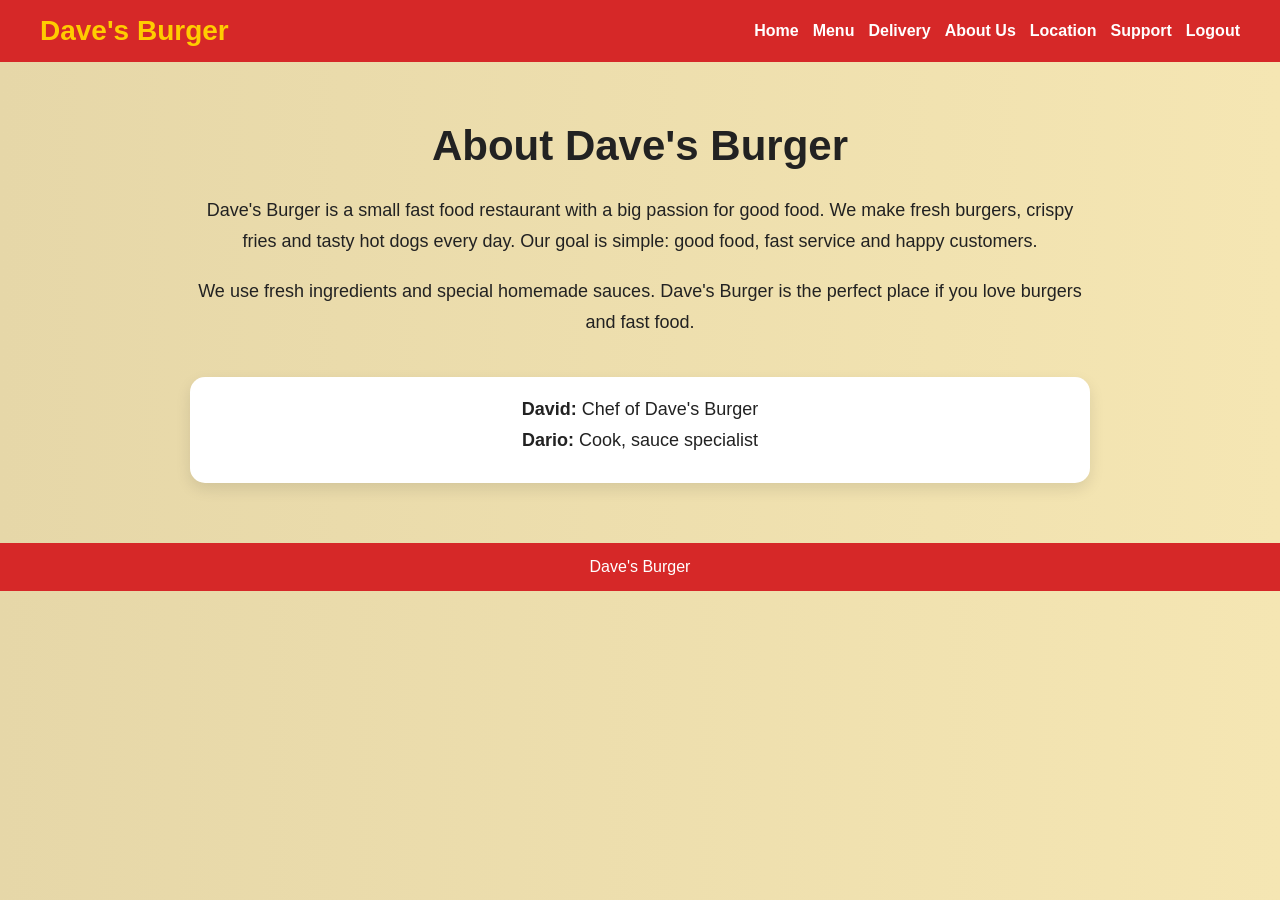
<file: about.html>
<!DOCTYPE html>
<html lang="en">
<head>
  <meta charset="UTF-8">
  <meta name="viewport" content="width=device-width, initial-scale=1.0">
  <title>About Us - Dave's Burger</title>
  <link rel="stylesheet" href="style.css">
</head>
<body>

  <header>
    <div class="navbar">
      <div class="logo"><a href="index.html">Dave's Burger</a></div>
      <nav class="nav-links">
        <a href="index.html">Home</a>
        <a href="menu.html">Menu</a>
        <a href="delivery.html">Delivery</a>
        <a href="about.html">About Us</a>
        <a href="location.html">Location</a>
        <a href="support.html">Support</a>
        <a href="login.html">Logout</a>
      </nav>
    </div>
  </header>

  <section class="about-section">
    <h1>About Dave's Burger</h1>

    <p class="about-text">
      Dave's Burger is a small fast food restaurant with a big passion for good food.
      We make fresh burgers, crispy fries and tasty hot dogs every day.
      Our goal is simple: good food, fast service and happy customers.
    </p>

    <p class="about-text">
      We use fresh ingredients and special homemade sauces.
      Dave's Burger is the perfect place if you love burgers and fast food.
    </p>

    <div class="team-box">
      <p><strong>David:</strong> Chef of Dave's Burger</p>
      <p><strong>Dario:</strong> Cook, sauce specialist</p>
    </div>
  </section>

  <footer>
    <p>Dave's Burger</p>
  </footer>

</body>
</html>
</file>
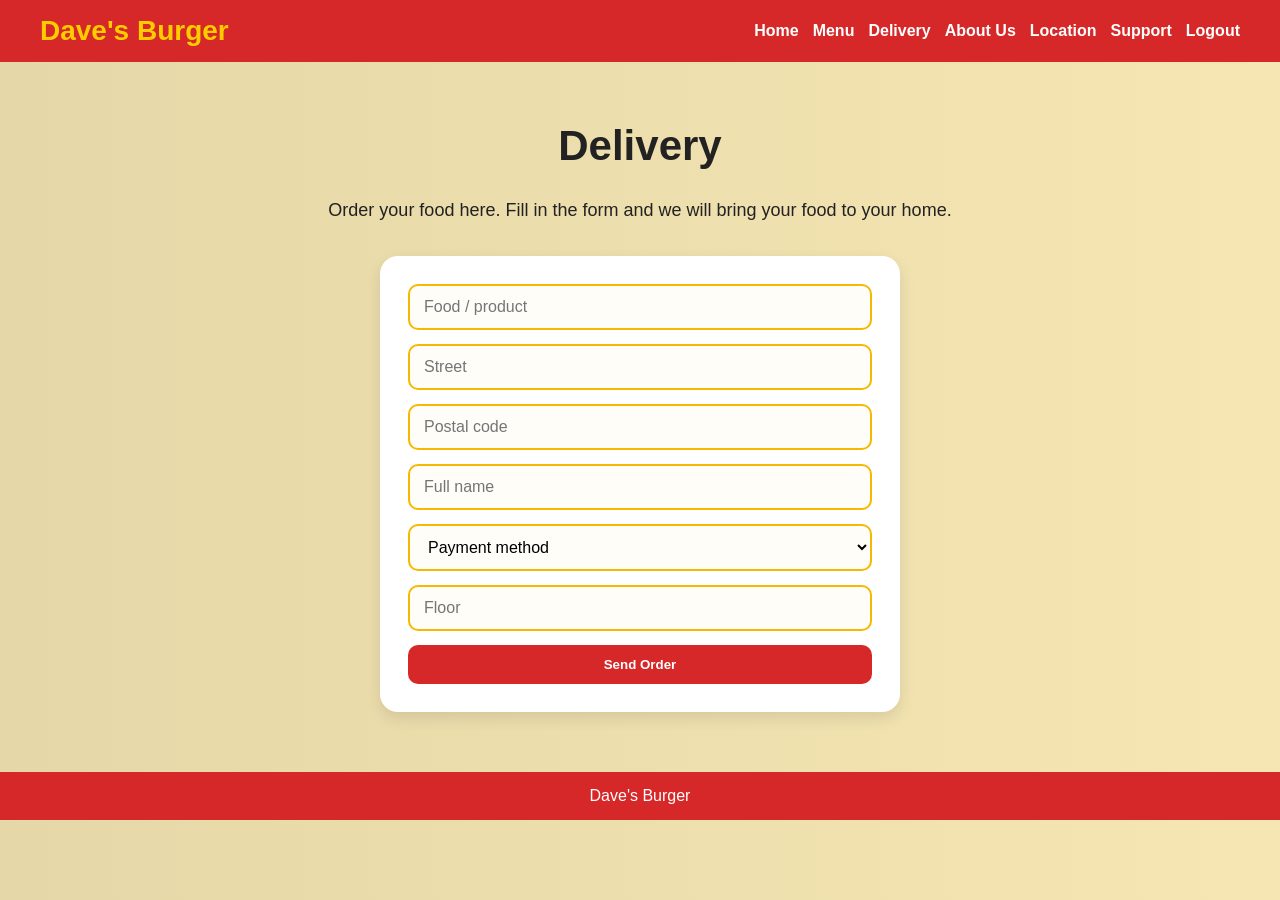
<file: delivery.html>
<!DOCTYPE html>
<html lang="en">
<head>
  <meta charset="UTF-8">
  <meta name="viewport" content="width=device-width, initial-scale=1.0">
  <title>Delivery - Dave's Burger</title>
  <link rel="stylesheet" href="style.css">
</head>
<body>

  <header>
    <div class="navbar">
      <div class="logo"><a href="index.html">Dave's Burger</a></div>
      <nav class="nav-links">
        <a href="index.html">Home</a>
        <a href="menu.html">Menu</a>
        <a href="delivery.html">Delivery</a>
        <a href="about.html">About Us</a>
        <a href="location.html">Location</a>
        <a href="support.html">Support</a>
        <a href="login.html">Logout</a>
      </nav>
    </div>
  </header>

  <section class="form-section">
    <h1>Delivery</h1>

    <p class="form-text">
      Order your food here.
      Fill in the form and we will bring your food to your home.
    </p>

    <div class="form-card">
      <form class="nice-form" action="index.html">
        <input type="text" placeholder="Food / product" required>
        <input type="text" placeholder="Street" required>
        <input type="text" placeholder="Postal code" required>
        <input type="text" placeholder="Full name" required>

        <select required>
          <option value="">Payment method</option>
          <option>Cash</option>
          <option>Card</option>
        </select>

        <input type="text" placeholder="Floor" required>
        <button type="submit">Send Order</button>
      </form>
    </div>
  </section>

  <footer>
    <p>Dave's Burger</p>
  </footer>

</body>
</html>
</file>
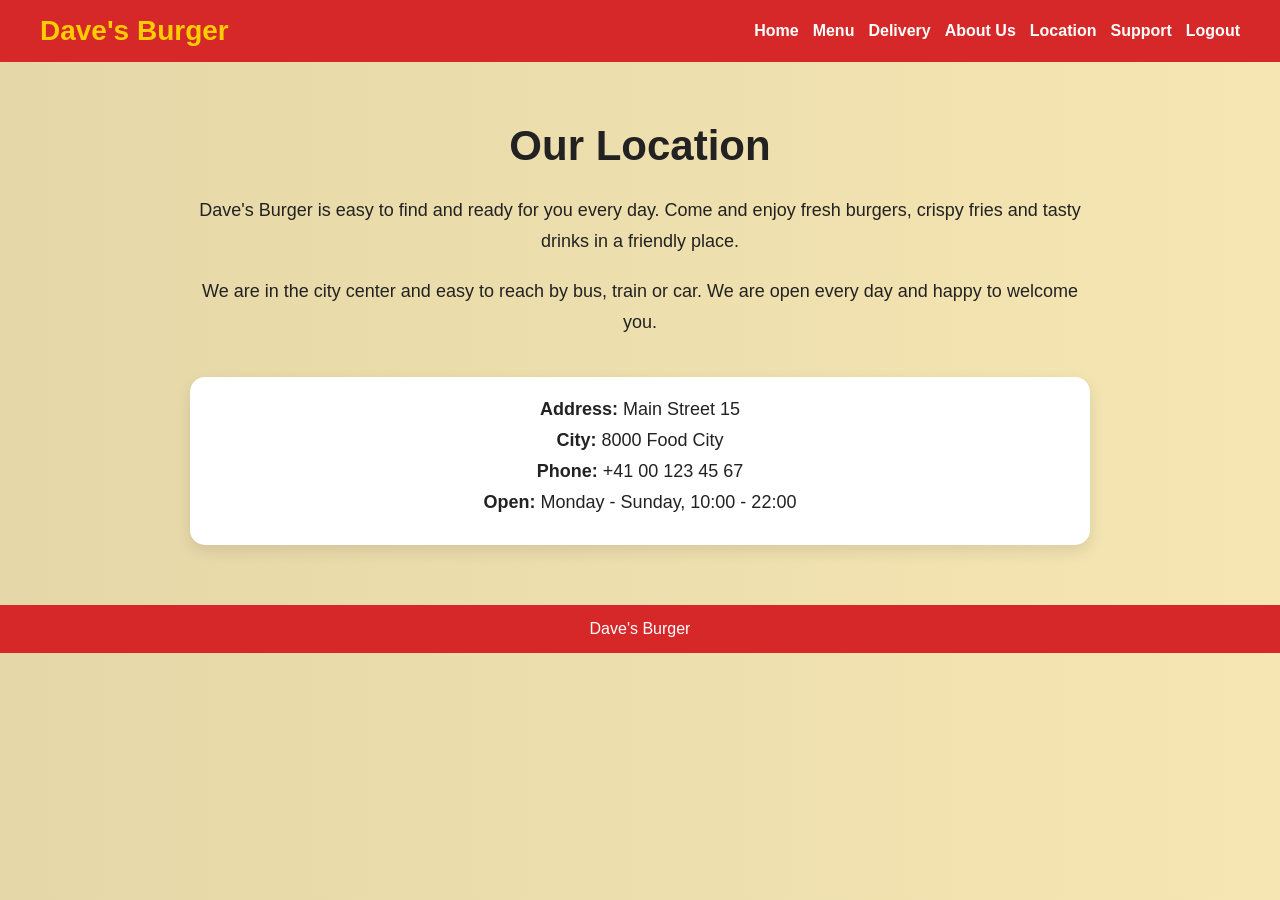
<file: location.html>
<!DOCTYPE html>
<html lang="en">
<head>
  <meta charset="UTF-8">
  <meta name="viewport" content="width=device-width, initial-scale=1.0">
  <title>Location - Dave's Burger</title>
  <link rel="stylesheet" href="style.css">
</head>
<body>

  <header>
    <div class="navbar">
      <div class="logo"><a href="index.html">Dave's Burger</a></div>
      <nav class="nav-links">
        <a href="index.html">Home</a>
        <a href="menu.html">Menu</a>
        <a href="delivery.html">Delivery</a>
        <a href="about.html">About Us</a>
        <a href="location.html">Location</a>
        <a href="support.html">Support</a>
        <a href="login.html">Logout</a>
      </nav>
    </div>
  </header>

  <section class="info-section">
    <h1>Our Location</h1>

    <p class="info-text">
      Dave's Burger is easy to find and ready for you every day.
      Come and enjoy fresh burgers, crispy fries and tasty drinks in a friendly place.
    </p>

    <p class="info-text">
      We are in the city center and easy to reach by bus, train or car.
      We are open every day and happy to welcome you.
    </p>

    <div class="info-box">
      <p><strong>Address:</strong> Main Street 15</p>
      <p><strong>City:</strong> 8000 Food City</p>
      <p><strong>Phone:</strong> +41 00 123 45 67</p>
      <p><strong>Open:</strong> Monday - Sunday, 10:00 - 22:00</p>
    </div>
  </section>

  <footer>
    <p>Dave's Burger</p>
  </footer>

</body>
</html>
</file>
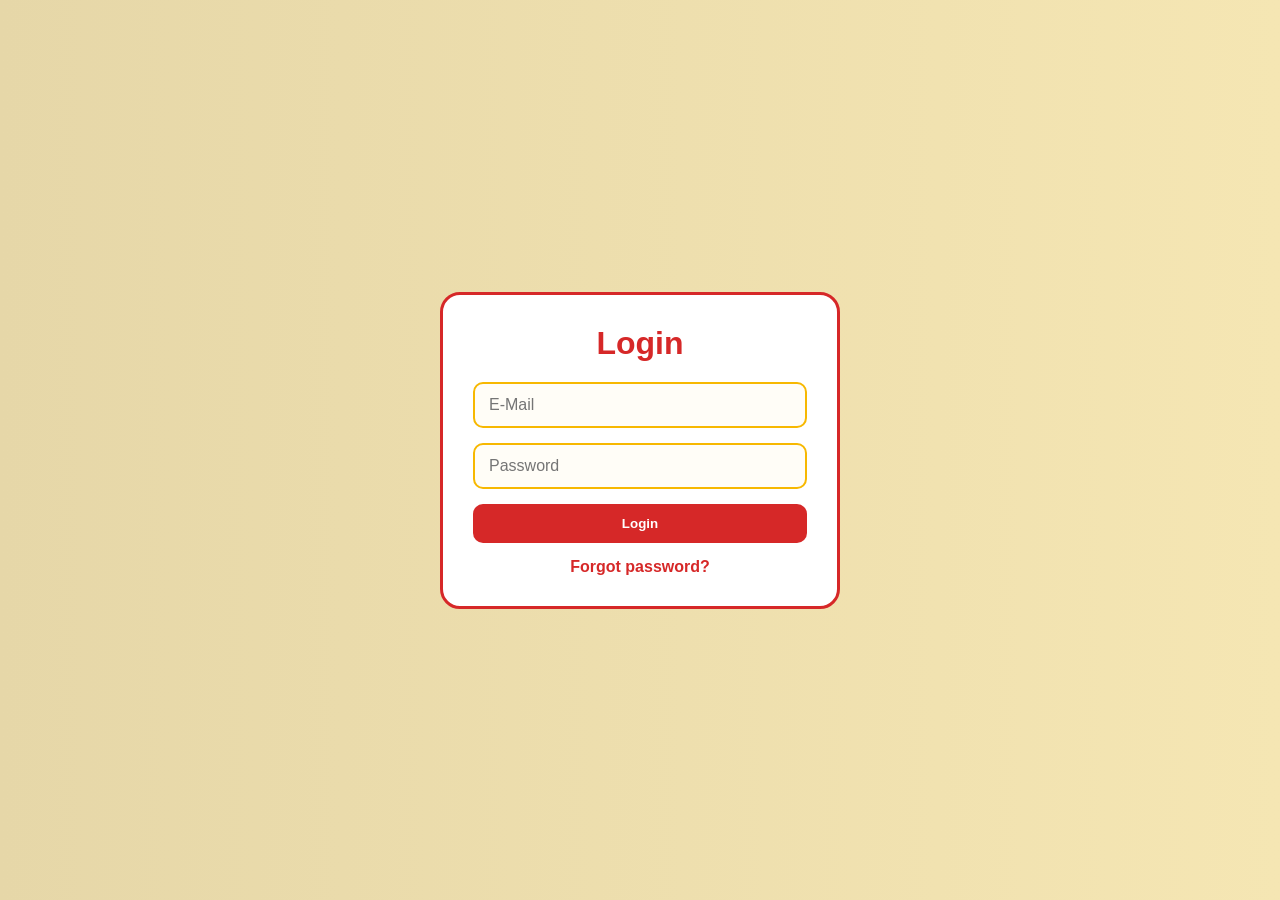
<file: login.html>
<!DOCTYPE html>
<html lang="en">
<head>
  <meta charset="UTF-8">
  <meta name="viewport" content="width=device-width, initial-scale=1.0">
  <title>Urban Bites - Login</title>
  <link rel="stylesheet" href="style.css">
</head>
<body class="center-page">

  <div class="login-box">
    <h1>Login</h1>

    <form action="index.html">
      <input type="email" placeholder="E-Mail" required>
      <input type="password" placeholder="Password" required>
      <button type="submit">Login</button>
    </form>

    <p class="small-link">
      <a href="password-forgot.html">Forgot password?</a>
    </p>
  </div>

</body>
</html>
</file>
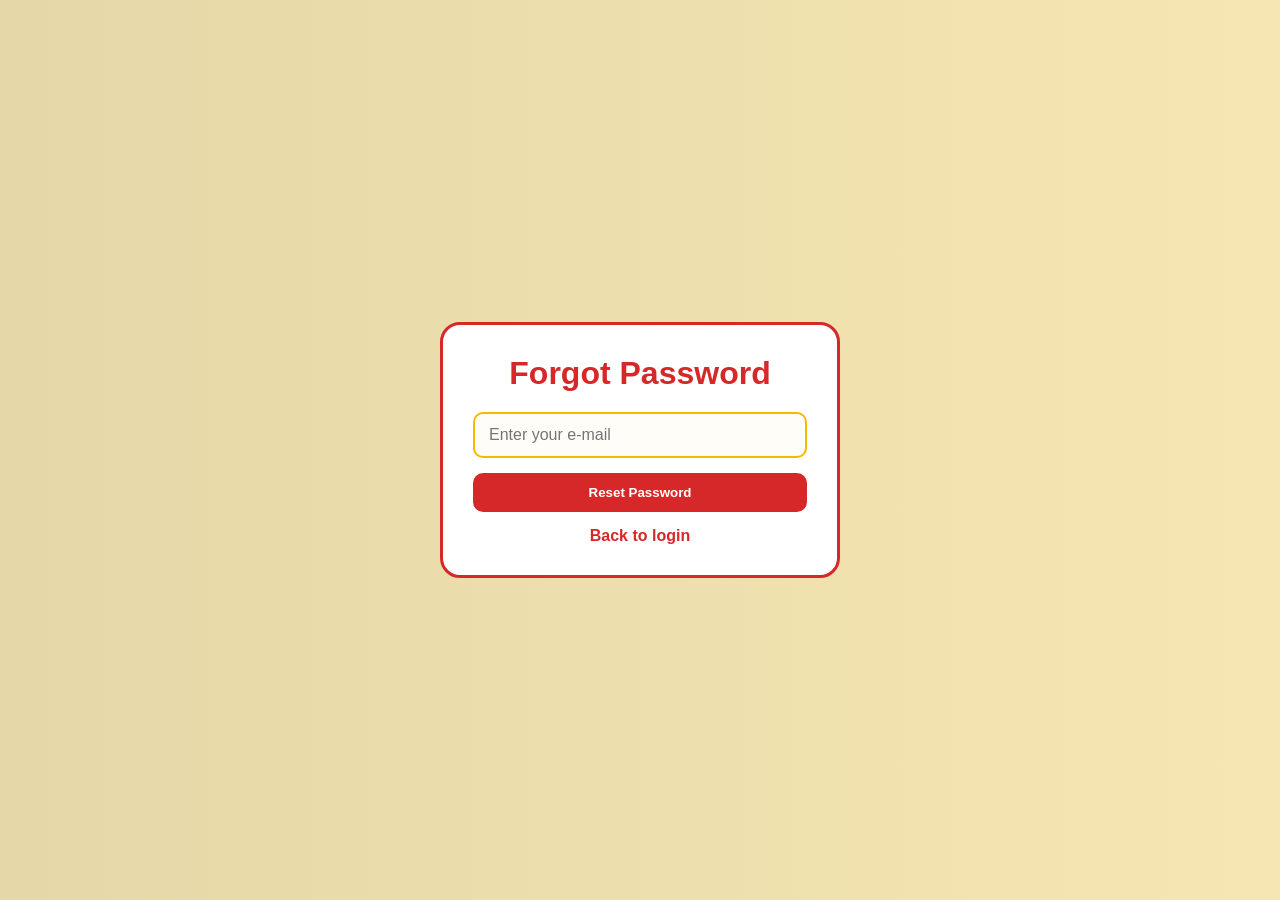
<file: password-forgot.html>
<!DOCTYPE html>
<html lang="en">
<head>
  <meta charset="UTF-8">
  <meta name="viewport" content="width=device-width, initial-scale=1.0">
  <title>Urban Bites - Forgot Password</title>
  <link rel="stylesheet" href="style.css">
</head>
<body class="center-page">

  <div class="login-box">
    <h1>Forgot Password</h1>

    <form action="login.html">
      <input type="email" placeholder="Enter your e-mail" required>
      <button type="submit">Reset Password</button>
    </form>

    <p class="small-link">
      <a href="login.html">Back to login</a>
    </p>
  </div>

</body>
</html>
</file>
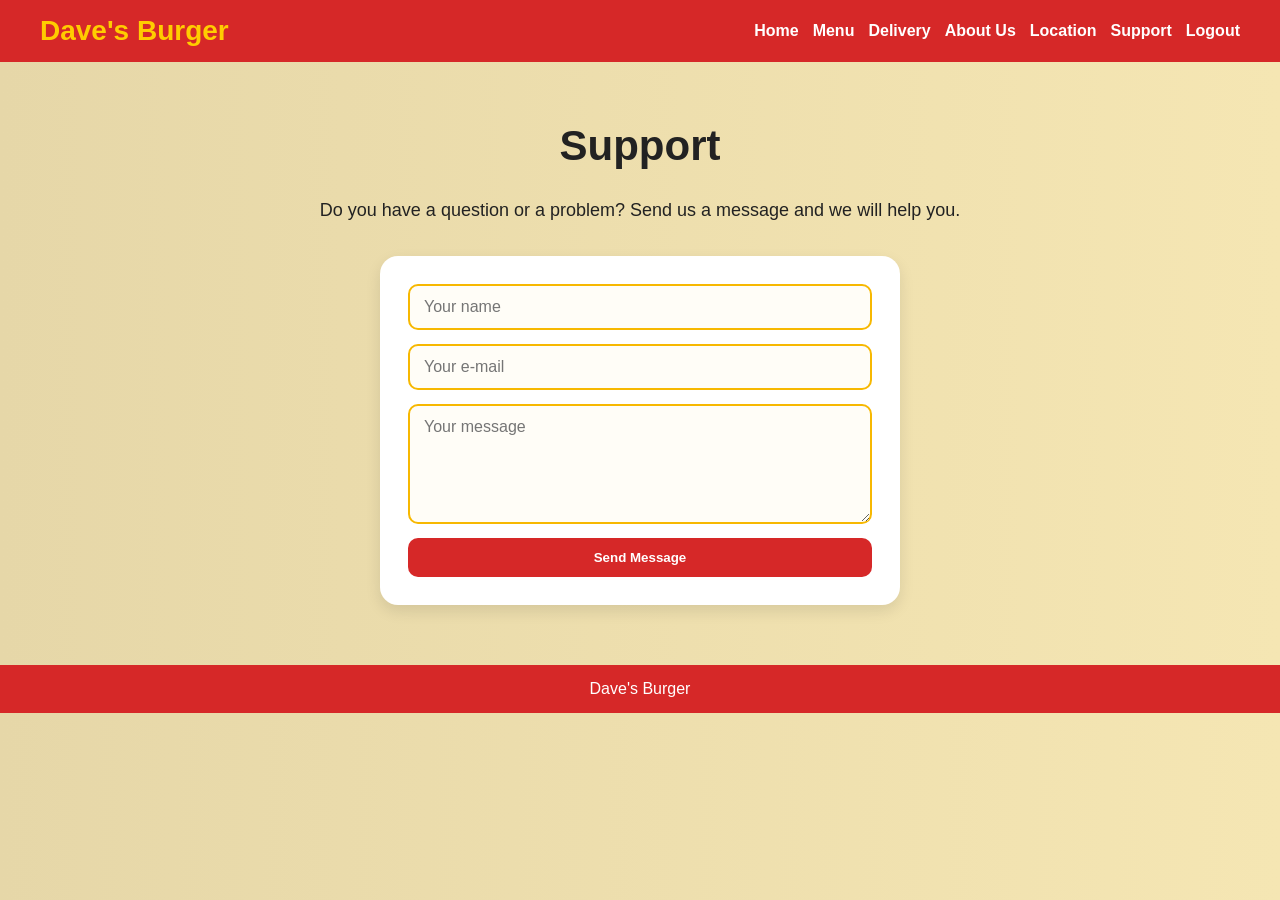
<file: support.html>
<!DOCTYPE html>
<html lang="en">
<head>
  <meta charset="UTF-8">
  <meta name="viewport" content="width=device-width, initial-scale=1.0">
  <title>Support - Dave's Burger</title>
  <link rel="stylesheet" href="style.css">
</head>
<body>

  <header>
    <div class="navbar">
      <div class="logo"><a href="index.html">Dave's Burger</a></div>
      <nav class="nav-links">
        <a href="index.html">Home</a>
        <a href="menu.html">Menu</a>
        <a href="delivery.html">Delivery</a>
        <a href="about.html">About Us</a>
        <a href="location.html">Location</a>
        <a href="support.html">Support</a>
        <a href="login.html">Logout</a>
      </nav>
    </div>
  </header>

  <section class="form-section">
    <h1>Support</h1>

    <p class="form-text">
      Do you have a question or a problem?
      Send us a message and we will help you.
    </p>

    <div class="form-card">
      <form class="nice-form" action="index.html">
        <input type="text" placeholder="Your name" required>
        <input type="email" placeholder="Your e-mail" required>
        <textarea placeholder="Your message" rows="5" required></textarea>
        <button type="submit">Send Message</button>
      </form>
    </div>
  </section>

  <footer>
    <p>Dave's Burger</p>
  </footer>

</body>
</html>
</file>
<file: style.css>
* {
  margin: 0;
  padding: 0;
  box-sizing: border-box;
  font-family: Arial, sans-serif;
}

body {
  background: linear-gradient(to right, #e6d7a8, #f5e6b3);
  color: #222;
}

/* ---------- NAVBAR ---------- */

header {
  background-color: #d62828;
  padding: 15px 20px;
}

.navbar {
  max-width: 1200px;
  margin: 0 auto;
  display: flex;
  justify-content: space-between;
  align-items: center;
  flex-wrap: wrap;
}

.logo a {
  color: #ffcc00;
  font-size: 28px;
  font-weight: bold;
  text-decoration: none;
}

.nav-links {
  display: flex;
  gap: 14px;
  flex-wrap: wrap;
}

.nav-links a {
  color: white;
  text-decoration: none;
  font-weight: bold;
}

.nav-links a:hover {
  text-decoration: underline;
}

/* ---------- HERO ---------- */

.hero-box {
  height: 260px;
  background-color: #f7b801;
  display: flex;
  justify-content: center;
  align-items: center;
  text-align: center;
}

.hero-box h1 {
  font-size: 48px;
  color: #d62828;
}

.hero-box p {
  font-size: 20px;
  margin-top: 10px;
}

/* ---------- BUTTON ---------- */

.btn {
  background-color: #d62828;
  color: white;
  padding: 10px 18px;
  text-decoration: none;
  font-weight: bold;
  border-radius: 8px;
  display: inline-block;
  margin-top: 10px;
}

.btn:hover {
  background-color: #a91e1e;
}

/* ---------- HOME ---------- */

.section-title {
  text-align: center;
  padding: 25px;
  font-size: 32px;
  color: #222;
}

.offer-list {
  width: 90%;
  max-width: 900px;
  margin: auto;
}

.offer-box {
  background: white;
  border-radius: 20px;
  padding: 25px;
  margin-bottom: 20px;
  text-align: center;
  box-shadow: 0 6px 15px rgba(0,0,0,0.1);
}

/* ---------- MENU ---------- */

.menu-section {
  width: 90%;
  max-width: 1400px;
  margin: 40px auto;
}

.menu-section h1 {
  text-align: center;
  font-size: 48px;
  margin-bottom: 40px;
}

.menu-grid {
  display: grid;
  grid-template-columns: repeat(4, 1fr);
  gap: 30px;
}

.food-card {
  background-color: #ffffff;
  border-radius: 24px;
  overflow: hidden;
  box-shadow: 0 6px 18px rgba(0, 0, 0, 0.08);
  transition: transform 0.3s ease, box-shadow 0.3s ease;
}

.food-card img {
  width: 100%;
  height: 240px;
  object-fit: cover;
  display: block;
  transition: transform 0.3s ease;
}

.food-info {
  padding: 24px;
}

.food-info h2 {
  font-size: 24px;
  margin-bottom: 10px;
}

.food-info p {
  font-size: 16px;
  margin-bottom: 15px;
  line-height: 1.5;
}

.food-info span {
  display: block;
  font-size: 20px;
  font-weight: bold;
  color: #f39c34;
  margin-bottom: 15px;
}

.buy-btn {
  display: inline-block;
  background-color: #d62828;
  color: white;
  padding: 10px 18px;
  border-radius: 8px;
  text-decoration: none;
  font-weight: bold;
}

.food-card:hover {
  transform: translateY(-12px) scale(1.02);
  box-shadow: 0 18px 28px rgba(0, 0, 0, 0.18);
}

.food-card:hover img {
  transform: scale(1.05);
}

.buy-btn:hover {
  background-color: #a91e1e;
}

/* ---------- LOGIN ---------- */

.center-page {
  min-height: 100vh;
  display: flex;
  justify-content: center;
  align-items: center;
}

.login-box {
  width: 90%;
  max-width: 400px;
  background: white;
  padding: 30px;
  border-radius: 20px;
  border: 3px solid #d62828;
  text-align: center;
}

.login-box h1 {
  margin-bottom: 20px;
  color: #d62828;
}

form {
  display: flex;
  flex-direction: column;
  gap: 15px;
}

input,
textarea,
select {
  width: 100%;
  padding: 12px 14px;
  border: 2px solid #f7b801;
  border-radius: 10px;
  font-size: 16px;
  background-color: #fffdf7;
}

button {
  padding: 12px;
  background: #d62828;
  color: white;
  border: none;
  border-radius: 10px;
  font-weight: bold;
  cursor: pointer;
}

button:hover {
  background: #a91e1e;
}

.small-link {
  margin-top: 15px;
}

.small-link a {
  color: #d62828;
  text-decoration: none;
  font-weight: bold;
}

.small-link a:hover {
  text-decoration: underline;
}

/* ---------- ABOUT / LOCATION ---------- */

.about-section,
.info-section {
  width: 90%;
  max-width: 900px;
  margin: 60px auto;
  text-align: center;
}

.about-section h1,
.info-section h1,
.form-section h1 {
  font-size: 42px;
  margin-bottom: 25px;
}

.about-text,
.info-text,
.form-text {
  font-size: 18px;
  line-height: 1.7;
  margin-bottom: 20px;
  text-align: center;
}

.team-box,
.info-box {
  margin-top: 40px;
  padding: 22px;
  background: white;
  border-radius: 15px;
  box-shadow: 0 6px 15px rgba(0,0,0,0.1);
}

.team-box p,
.info-box p {
  margin-bottom: 10px;
  font-size: 18px;
}

/* ---------- SUPPORT / DELIVERY ---------- */

.form-section {
  width: 90%;
  max-width: 760px;
  margin: 60px auto;
  text-align: center;
}

.form-card {
  margin: 30px auto 0 auto;
  max-width: 520px;
  background: white;
  padding: 28px;
  border-radius: 18px;
  box-shadow: 0 6px 15px rgba(0,0,0,0.1);
}

.nice-form {
  display: flex;
  flex-direction: column;
  gap: 14px;
}

.nice-form input,
.nice-form textarea,
.nice-form select {
  max-width: 100%;
}

.nice-form textarea {
  resize: vertical;
  min-height: 120px;
}

/* ---------- FOOTER ---------- */

footer {
  background-color: #d62828;
  color: white;
  text-align: center;
  padding: 15px;
  margin-top: 30px;
}

/* ---------- RESPONSIVE ---------- */

@media (max-width: 1200px) {
  .menu-grid {
    grid-template-columns: repeat(3, 1fr);
  }
}

@media (max-width: 900px) {
  .menu-grid {
    grid-template-columns: repeat(2, 1fr);
  }

  .hero-box h1 {
    font-size: 38px;
  }

  .about-section h1,
  .info-section h1,
  .form-section h1,
  .menu-section h1 {
    font-size: 34px;
  }
}

@media (max-width: 600px) {
  .menu-grid {
    grid-template-columns: 1fr;
  }

  .hero-box {
    height: 200px;
    padding: 20px;
  }

  .hero-box h1 {
    font-size: 30px;
  }

  .hero-box p {
    font-size: 16px;
  }

  .navbar {
    flex-direction: column;
    gap: 10px;
  }

  .nav-links {
    justify-content: center;
  }

  .about-text,
  .info-text,
  .form-text {
    font-size: 16px;
  }

  .form-card {
    padding: 20px;
  }
}

/* ---------- VIDEO SECTION ---------- */

.video-section {
  width: 90%;
  max-width: 1000px;
  margin: 60px auto;
  text-align: center;
}

.video-section h2 {
  font-size: 36px;
  margin-bottom: 25px;
  color: #222;
}

.promo-video {
  width: 100%;
  max-width: 100%;
  border-radius: 20px;
  box-shadow: 0 8px 20px rgba(0,0,0,0.2);
}
</file>
